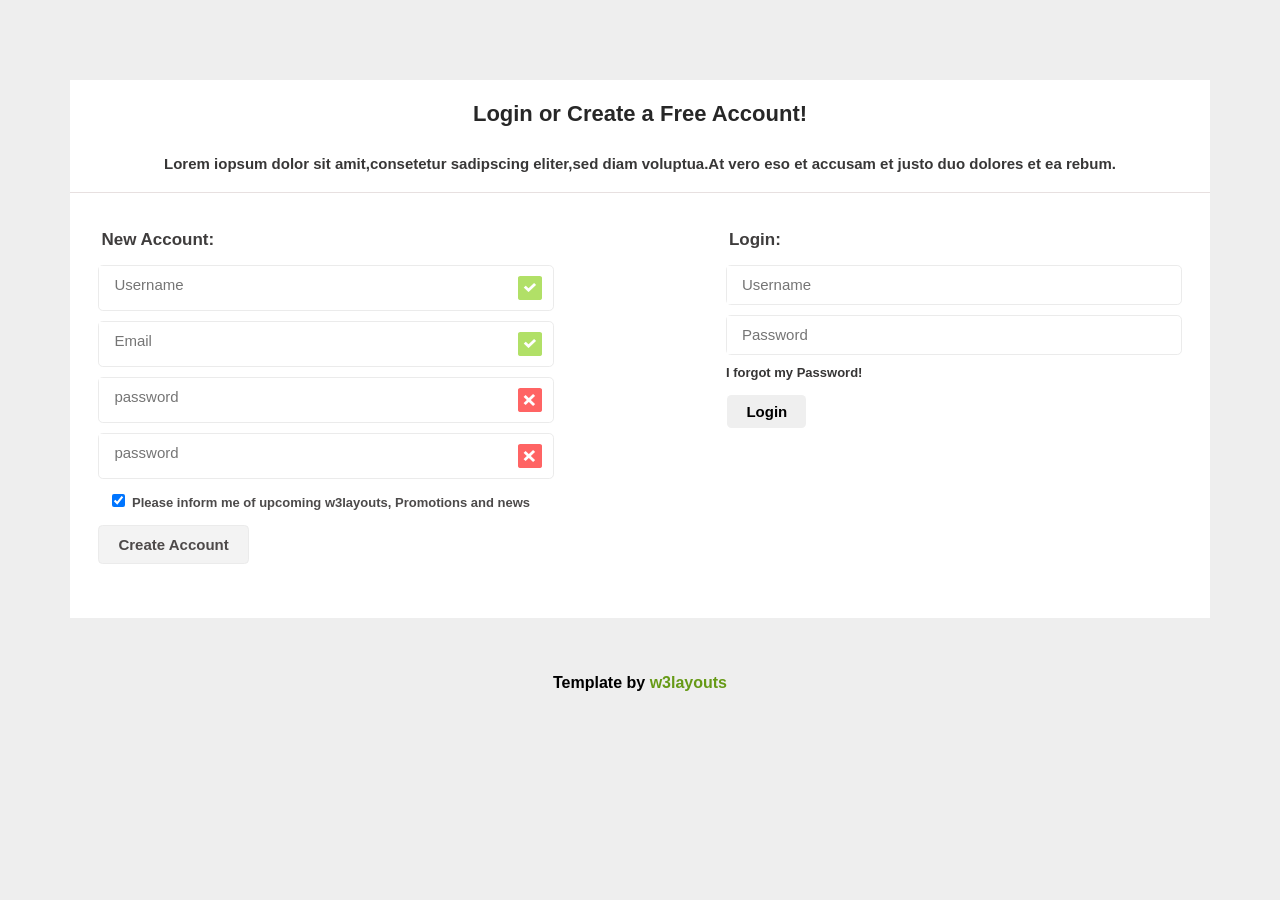
<file: Implementation/Template/login_registration/index.html>
<!--
Author: W3layouts
Author URL: http://w3layouts.com
License: Creative Commons Attribution 3.0 Unported
License URL: http://creativecommons.org/licenses/by/3.0/
-->
<!DOCTYPE html>
<html>
<head>
		<meta charset="utf-8">
		<link href="css/style.css" rel='stylesheet' type='text/css' />
		<meta name="viewport" content="width=device-width, initial-scale=1">
		<script type="application/x-javascript"> addEventListener("load", function() { setTimeout(hideURLbar, 0); }, false); function hideURLbar(){ window.scrollTo(0,1); } </script>
		<!--webfonts-->
		<link href='http://fonts.googleapis.com/css?family=Open+Sans:400,300,600,700,800' rel='stylesheet' type='text.css'/>
		<!--//webfonts-->
</head>
<body>
	<div class="main">
		<div class="header" >
			<h1>Login or Create a Free Account!</h1>
		</div>
		<p>Lorem iopsum dolor sit amit,consetetur sadipscing eliter,sed diam voluptua.At vero  eso et accusam et justo duo dolores et ea rebum. </p>
			<form>
				<ul class="left-form">
					<h2>New Account:</h2>
					<li>
						<input type="text"   placeholder="Username" required/>
						<a href="#" class="icon ticker"> </a>
						<div class="clear"> </div>
					</li> 
					<li>
						<input type="text"   placeholder="Email" required/>
						<a href="#" class="icon ticker"> </a>
						<div class="clear"> </div>
					</li> 
					<li>
						<input type="password"   placeholder="password" required/>
						<a href="#" class="icon into"> </a>
						<div class="clear"> </div>
					</li> 
					<li>
						<input type="password"   placeholder="password" required/>
						<a href="#" class="icon into"> </a>
						<div class="clear"> </div>
					</li> 
					<label class="checkbox"><input type="checkbox" name="checkbox" checked=""><i> </i>Please inform me of upcoming  w3layouts, Promotions and news</label>
					<input type="submit" onclick="myFunction()" value="Create Account">
						<div class="clear"> </div>
				</ul>
				<ul class="right-form">
					<h3>Login:</h3>
					<div>
						<li><input type="text"  placeholder="Username" required/></li>
						<li> <input type="password"  placeholder="Password" required/></li>
						<h4>I forgot my Password!</h4>
							<input type="submit" onclick="myFunction()" value="Login" >
					</div>
					<div class="clear"> </div>
				</ul>
				<div class="clear"> </div>
					
			</form>
			
		</div>
			<!-----start-copyright---->
   					<div class="copy-right">
						<p>Template by <a href="http://w3layouts.com">w3layouts</a></p> 
					</div>
				<!-----//end-copyright---->

	
</body>
</html>
</file>
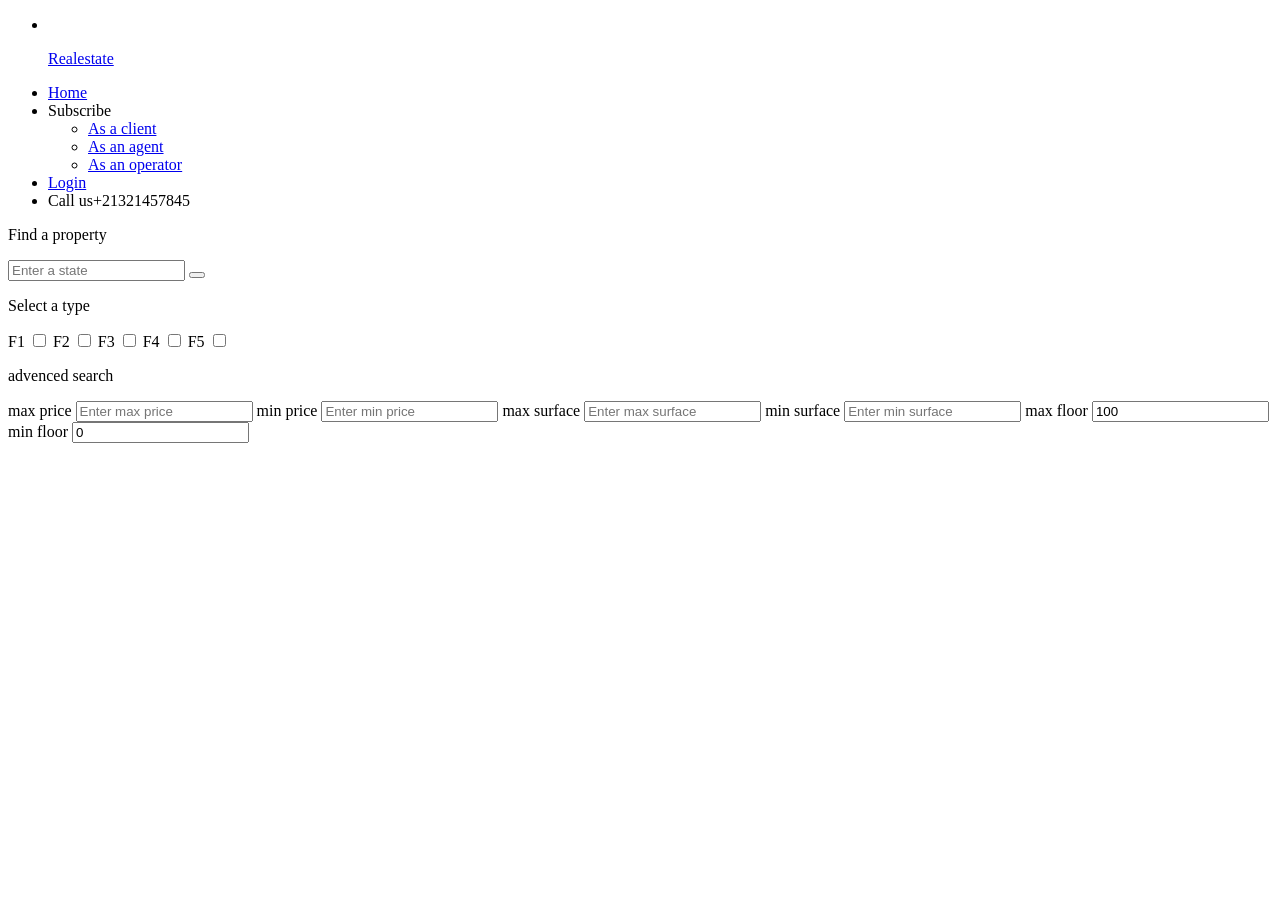
<file: Implementation/realestate/src/main/resources/templates/index.html>
<!DOCTYPE html>
<html xmlns="http://www.w3.org/1999/xhtml" xmlns:th="http://www.thymeleaf.org">
	<head>
		<title>Realestate</title>
		<link rel="stylesheet" th:href="@{ /css/nav_bar.css }">
		<link rel="stylesheet" th:href="@{ /css/search_form.css }">
		<link rel="stylesheet" th:href="@{ /css/index.css }">
	</head>
	<body>
		<div class="wrapper">
			<header>
				<nav>
					<ul>
						<li>
							<a href="/">
								<div class="logo">
									<img th:src="@{ /images/logo.svg }"/>
									<p>Realestate</p>
								</div>
							</a>
						</li>
						
						<div class="links">
							<li><a class="current" href="/">Home</a></li>
							<li>
								<a class="subscribe">
									Subscribe
									<ul class="sub_menu">
										<li><a href="/subscribe_as_client">As a client</a></li>
										<li><a href="/subscribe_as_agent">As an agent</a></li>
										<li><a href="/subscribe_as_operator">As an operator</a></li>
									</ul>
								</a>
							</li>
							<li><a href="/login">Login</a></li>
							<li><a class="call_us"><span class="fa fa-phone"></span>Call us<span class="phone_nbr">+21321457845</span></a></li>
							
						</div>
						
					</ul>				
				</nav>
			</header>
			<section class="section_search">
				<div class="search_section"></div>
				<form class="seach-form">
					
					<p class="title">Find a property</p>
					
					
					<div class="search_field">
						<input id="address" class="address search_bar" type="text" name="address" placeholder="Enter a state">
						<span class="fa fa-map-marker marker"></span>
						<button class="search-btn" type="button"><span class="fa fa-search"></span></button>
					</div>

					<div class="types">
						<p class="type_title" >Select a type</p>
						
						<label for="F1">F1</label>
						<input id="F1" class="type_btn type_f1" type="checkbox" name="type_f1" value="F1">
						<span class="checkbox"></span>
						
						<label for="F2">F2</label>
						<input id="F2" class="type_btn type_f2" type="checkbox" name="type_f2" value="F2">
						<span class="checkbox"></span>
						
						<label for="F3">F3</label>
						<input id="F3" class="type_btn type_f3" type="checkbox" name="type_f3" value="F3">
						<span class="checkbox"></span>
						
						<label for="F4">F4</label>
						<input id="F4" class="type_btn type_f4" type="checkbox" name="type_f4" value="F4">
						<span class="checkbox"></span>
						
						<label for="F5">F5</label>
						<input id="F5" class="type_btn type_f5" type="checkbox" name="type_f5" value="F5">
						<span class="checkbox"></span>
						
					</div>
					
					<p class="advenced_search_btn">advenced search</p>
					
					<div class="advenced">
						
						<label class="max" for="max_price">max price</label>
						<input id="max_price" class="max-price" type="number" min="0" name="max_price" placeholder="Enter max price">
						
						<label for="min_price">min price</label>
						<input id="min_price" class="min-price" type="number" min="0" name="min_price" placeholder="Enter min price">
						
						<label class="max" for="max_surface">max surface</label>
						<input id="max_surface" class="max-surface" type="number" min="0" name="max_surface" placeholder="Enter max surface">
						
						<label for="min_surface">min surface</label>
						<input id="min_surface" class="min-surface" type="number" min="0" name="min_surface" placeholder="Enter min surface">
						
						<label class="max" for="max_floor">max floor</label>
						<input id="max_floor" class="max-floor" type="number" min="0" name="max_floor" value="100" placeholder="Enter max floor">
						
						<label for="min_floor">min floor</label>
						<input id="min_floor" class="min-floor" type="number" min="0" name="min_floor" value="0" placeholder="Enter min floor">
						
					</div>
					
				</form>
				
			</section>
			
			<section class="result">
				<div class="search-result">
				</div>
			</section>
			
			<footer></footer>
		</div>
	
		<script type="text/javascript" th:src="@{ /js/nav_bar.js }"></script>
		<script type="text/javascript" th:src="@{ /js/search.js }"></script>
	</body>
</html>
</file>
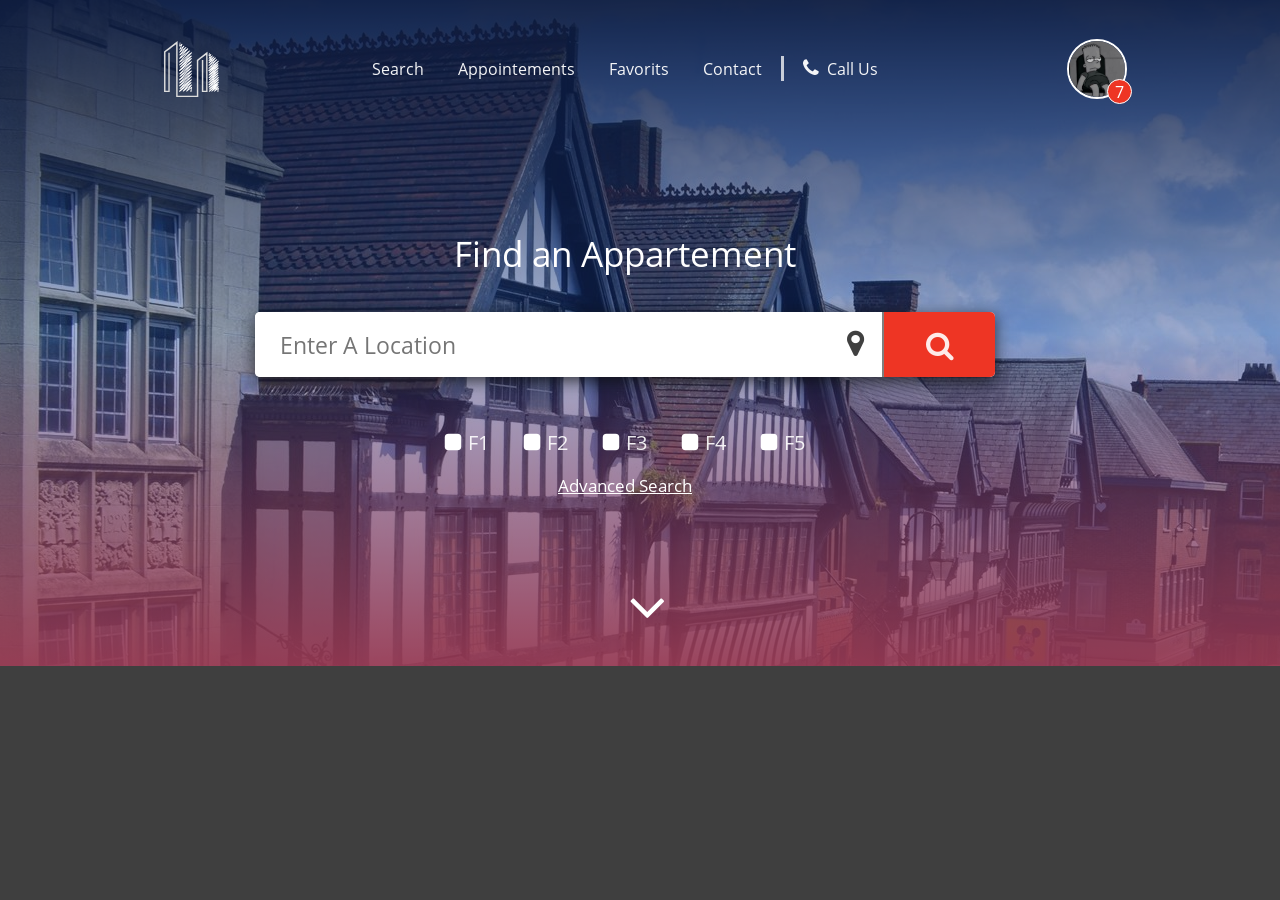
<file: Implementation/Template/The_WebApp/agent.html>
<!DOCTYPE html>
<html>
    <head>
        <meta charset="utf-8">
        <title></title>
        <link rel="stylesheet" href="assets/css/bootstrap-grid.css">
        <link rel="stylesheet" href="assets/css/style.css">
    </head>
    <body>
       
        <div class="wrapper container-fluid">
            
            <header class="row" style=" background-image: url('./assets/images/bg0.jpg')">
                <div class="bg col-12"></div>
                <div class="overlay col-12"></div>
                <div class="nav col-12 row">
                    <div class="logo col-2">
                        <img class="logo_img" src="assets/images/logo.svg" alt="logo">
                    </div>
                    <nav class="navbar col-8">
                        <ul>
                            <li><a href="#">Search</a><span class="underline"></span></li>
                            <li><a href="#">Appointements</a><span class="underline"></span></li>
                            <li><a href="#">Favorits</a><span class="underline"></span></li>
                            <li><a href="#">Contact</a><span class="underline"></span></li>
                            <span class="pipe"></span>
                            <li><a href="#"> <span class="fa fa-phone"></span>Call Us</a><span class="underline"></span></li>
                        </ul>
                    </nav>
                    <div class="user col-2">
                        <div class="p_pic">
                            <img src="assets/images/p_pic.jpeg" alt="profile picture">
                            <span class="notif">7</span>
                            <span class="notif-title"><span class="arrow"></span><span class="title">Notifications</span></span>
                        </div>
                    </div>
                </div>

                <div class="col-12 row">
                    <div class="search col-8">
                        <p class="title">Find an Appartement</p>
                        <div class="search-bar-wrapper col-12">
                            <input type="text" class="search-bar" placeholder="Enter a location" >
                            <span class="fa fa-map-marker"></span>
                            <button class="search-btn"><span class="fa fa-search"></span></button>
                        </div>
                    </div>

                    <div class="type row col-8">
                        <ul>
                            <li>
                                <input id="f1" type="checkbox" > 
                                <span></span>
                                <label for="f1">F1</label></li>
                            <li>
                                <input id="f2" type="checkbox" > 
                                <span></span>  
                                <label for="f2">F2</label></li>
                            <li>
                                <input id="f3" type="checkbox" > 
                                <span></span>
                                <label for="f3">F3</label></li>
                            <li>
                                <input id="f4" type="checkbox" > 
                                <span></span>
                                <label for="f4">F4</label></li>
                            <li>
                                <input id="f5" type="checkbox" > 
                                <span></span>
                                <label for="f5">F5</label></li>
                        </ul>
                        <a href="#">Advanced Search</a>
                    </div>

                </div>
                
                <div class="row col-12 arrow-div">
                    <div class="fa fa-angle-down"></div>
                </div>
            </header>

        </div>      

        <script src="assets/js/script.js"></script>
    </body>
</html>
</file>
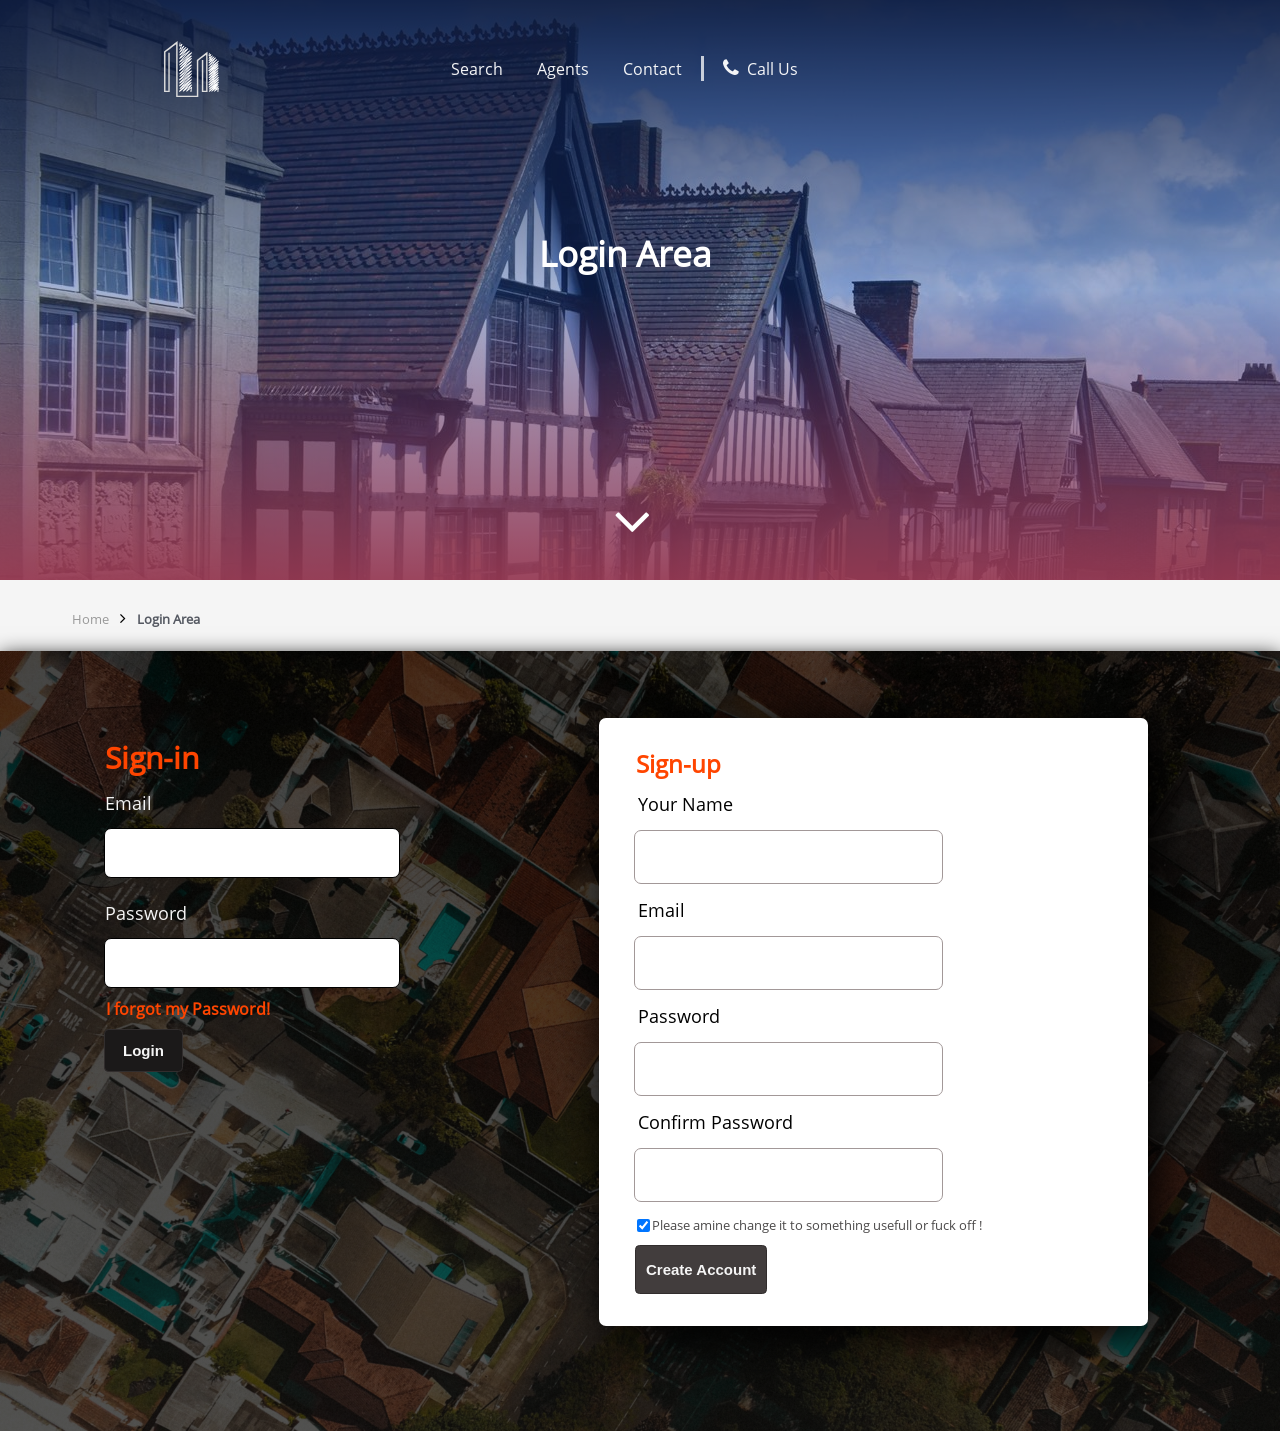
<file: Implementation/Template/The_WebApp/login.html>
<!DOCTYPE html>
<html>
    <head>
        <meta charset="utf-8">
        <title></title>
        <link rel="stylesheet" href="assets/css/bootstrap-grid.css">
        <link rel="stylesheet" href="assets/css/style.css">
    </head>
    <body>
       
        <div class="wrapper container-fluid">
            
            <header class="row" style=" background-image: url('./assets/images/bg0.jpg')">
                <div class="bg col-12"></div>
                <div class="overlay col-12"></div>
                <div class="nav col-12 row">
                    <div class="logo col-2">
                        <img class="logo_img" src="assets/images/logo.svg" alt="logo">
                    </div>
                    <nav class="navbar col-8">
                        <ul>
                            <li><a href="#">Search</a><span class="underline"></span></li>
                            <li><a href="#">Agents</a><span class="underline"></span></li>
                            <li><a href="#">Contact</a><span class="underline"></span></li>
                            <span class="pipe"></span>
                            <li><a href="#"> <span class="fa fa-phone"></span>Call Us</a><span class="underline"></span></li>
                        </ul>
                    </nav>
                </div>

                <div class="col-12 row">
                    <div class="search col-8">
                        <p class="title"> <strong>Login Area</strong>  </p>
                    </div>

                <div class="row col-12 pagecontent">
                    <div class="title"><br><br></div>
                </div> 

                <div class="row col-12 arrow-div">
                        <a href="#login"><div class="fa fa-angle-down"></div></a>
                </div>
            </header>
        </div> 
        <div style="background: #f5f5f5; ">
                <div class="container">
                        <div class="row col-12 cont" >
                                <div class="context" >
                                        <ul>
                                            <li><a class="menu-1" href="#">Home</a><span class="fade"></span></li>
                                            <span class="fa fa-angle-right"></span>
                                            <li><a class="menu-2" href="#">Login Area</a><span class="fade"></span></li>
                                        </ul>
                                </div>
                        </div> 
                </div>
        </div>

        <div class="home-background" id="login">
                <div class="home-layout">
                <div class="container home-container" >
                
                        <div class="row col-12 page" >
                                <ul class="left-form col-6">
                                        <div class="form-text">
                                            <h2 style="margin-left:11px" >Sign-up</h2>  
                                        </div>
                                        <li>
                                            <label for="username">Your Name</label>
                                            <input type="text"   name="username" required/>
                                            <div class="clear"> </div>
                                        </li>  
                                        <li>
                                            <label for="email">Email</label>
                                            <input type="text"   name="email"  required/>
                                            <div class="clear"> </div>
                                        </li> 
                                        <li>
                                            <label for="password">Password</label>
                                            <input type="password"   name="password" required/>
                                            <div class="clear"> </div>
                                        </li> 
                                        <li>
                                            <label for="confirmpass">Confirm Password</label>
                                            <input type="password"   name="confirmpass" required/>
                                            <div class="clear"> </div>
                                        </li> 
                                        <label class="checkbox"><span class="agre-check"><input type="checkbox" name="checkbox" checked=""></span><span class="agre-box">Please amine change it to something usefull or fuck off !</span></label>
                                        <input type="submit" class="button" onclick="myFunction()" value="Create Account">
                                            <div class="clear"> </div>
                                    </ul>
                                    <ul class="right-form col-6">
                                        <div class="form-text sign-in">
                                            <h2 style="margin-left:11px" >Sign-in</h2>  
                                        </div>
                                        <div>
                                            <li>
                                                <label for="username">Email</label>
                                                <input type="email" name="email" required/>
                                            </li>
                                            <li> 
                                                <label for="password">Password</label>
                                                <input type="password"  name="Password" required/>
                                            </li>
                                            <h4><a href="" class ="forget-link">I forgot my Password!</a></h4>
                                                <input type="submit" class="button" onclick="myFunction()" value="Login" >
                                        </div>
                                    </ul>
                        </div>
                    </div>
                </div> 
                </div>

                    </div> 
                </div>
        </div>
        <script src="assets/js/script.js"></script>
    </body>
</html>
</file>
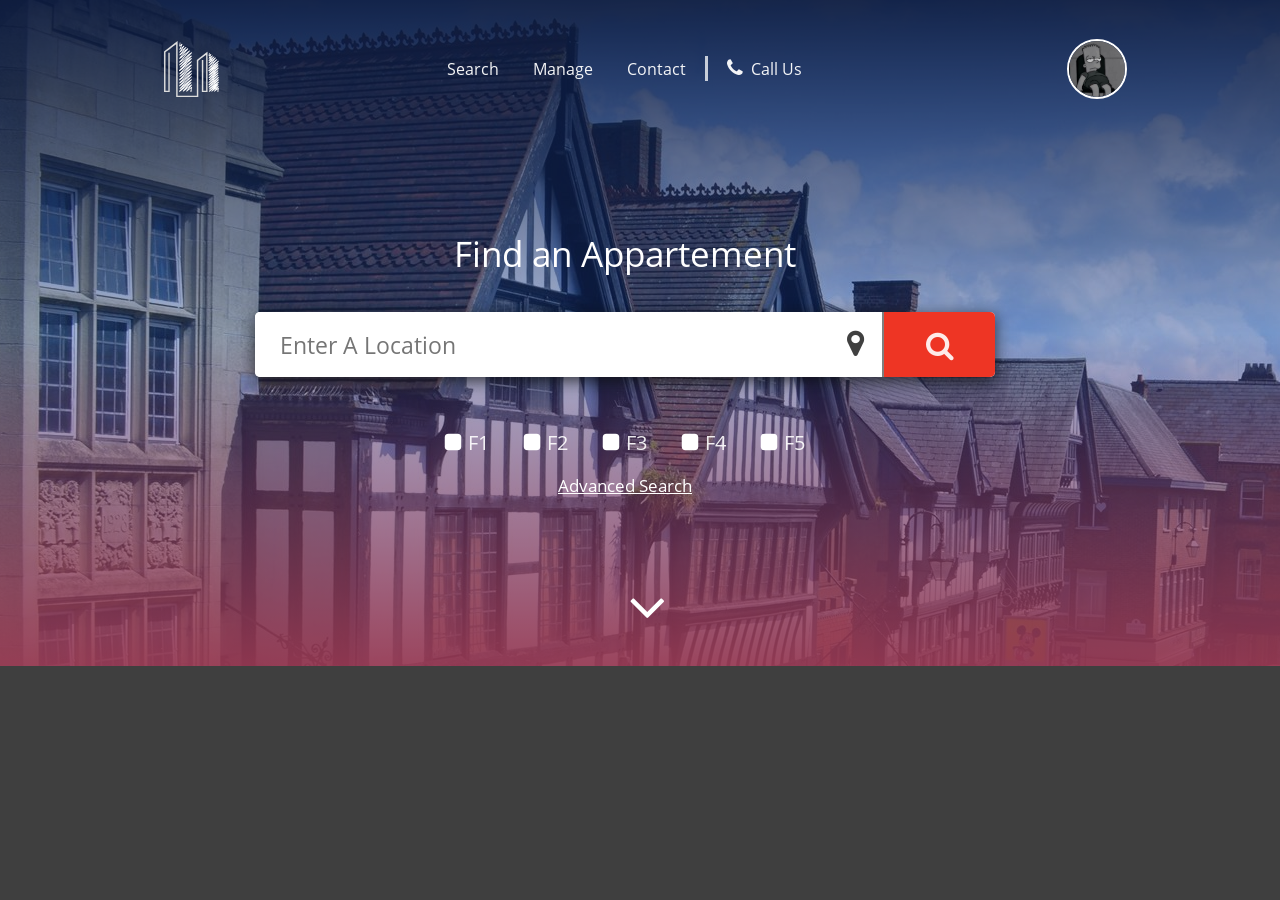
<file: Implementation/Template/The_WebApp/operator.html>
<!DOCTYPE html>
<html>
    <head>
        <meta charset="utf-8">
        <title></title>
        <link rel="stylesheet" href="assets/css/bootstrap-grid.css">
        <link rel="stylesheet" href="assets/css/style.css">
    </head>
    <body>
       
        <div class="wrapper container-fluid">
            
            <header class="row" style=" background-image: url('./assets/images/bg0.jpg')">
                <div class="bg col-12"></div>
                <div class="overlay col-12"></div>
                <div class="nav col-12 row">
                    <div class="logo col-2">
                        <img class="logo_img" src="assets/images/logo.svg" alt="logo">
                    </div>
                    <nav class="navbar col-8">
                        <ul>
                            <li><a href="#">Search</a><span class="underline"></span></li>
                            <li><a href="#">Manage</a><span class="underline"></span></li>
                            <li><a href="#">Contact</a><span class="underline"></span></li>
                            <span class="pipe"></span>
                            <li><a href="#"> <span class="fa fa-phone"></span>Call Us</a><span class="underline"></span></li>
                        </ul>
                    </nav>
                    <div class="user col-2">
                        <div class="p_pic">
                            <img src="assets/images/p_pic.jpeg" alt="profile picture">
                        </div>
                    </div>
                </div>

                <div class="col-12 row">
                    <div class="search col-8">
                        <p class="title">Find an Appartement</p>
                        <div class="search-bar-wrapper col-12">
                            <input type="text" class="search-bar" placeholder="Enter a location" >
                            <span class="fa fa-map-marker"></span>
                            <button class="search-btn"><span class="fa fa-search"></span></button>
                        </div>
                    </div>

                    <div class="type row col-8">
                        <ul>
                            <li>
                                <input id="f1" type="checkbox" > 
                                <span></span>
                                <label for="f1">F1</label></li>
                            <li>
                                <input id="f2" type="checkbox" > 
                                <span></span>  
                                <label for="f2">F2</label></li>
                            <li>
                                <input id="f3" type="checkbox" > 
                                <span></span>
                                <label for="f3">F3</label></li>
                            <li>
                                <input id="f4" type="checkbox" > 
                                <span></span>
                                <label for="f4">F4</label></li>
                            <li>
                                <input id="f5" type="checkbox" > 
                                <span></span>
                                <label for="f5">F5</label></li>
                        </ul>
                        <a href="#">Advanced Search</a>
                    </div>

                </div>
                
                <div class="row col-12 arrow-div">
                    <div class="fa fa-angle-down"></div>
                </div>
            </header>

        </div>      

        <script src="assets/js/script.js"></script>
    </body>
</html>
</file>
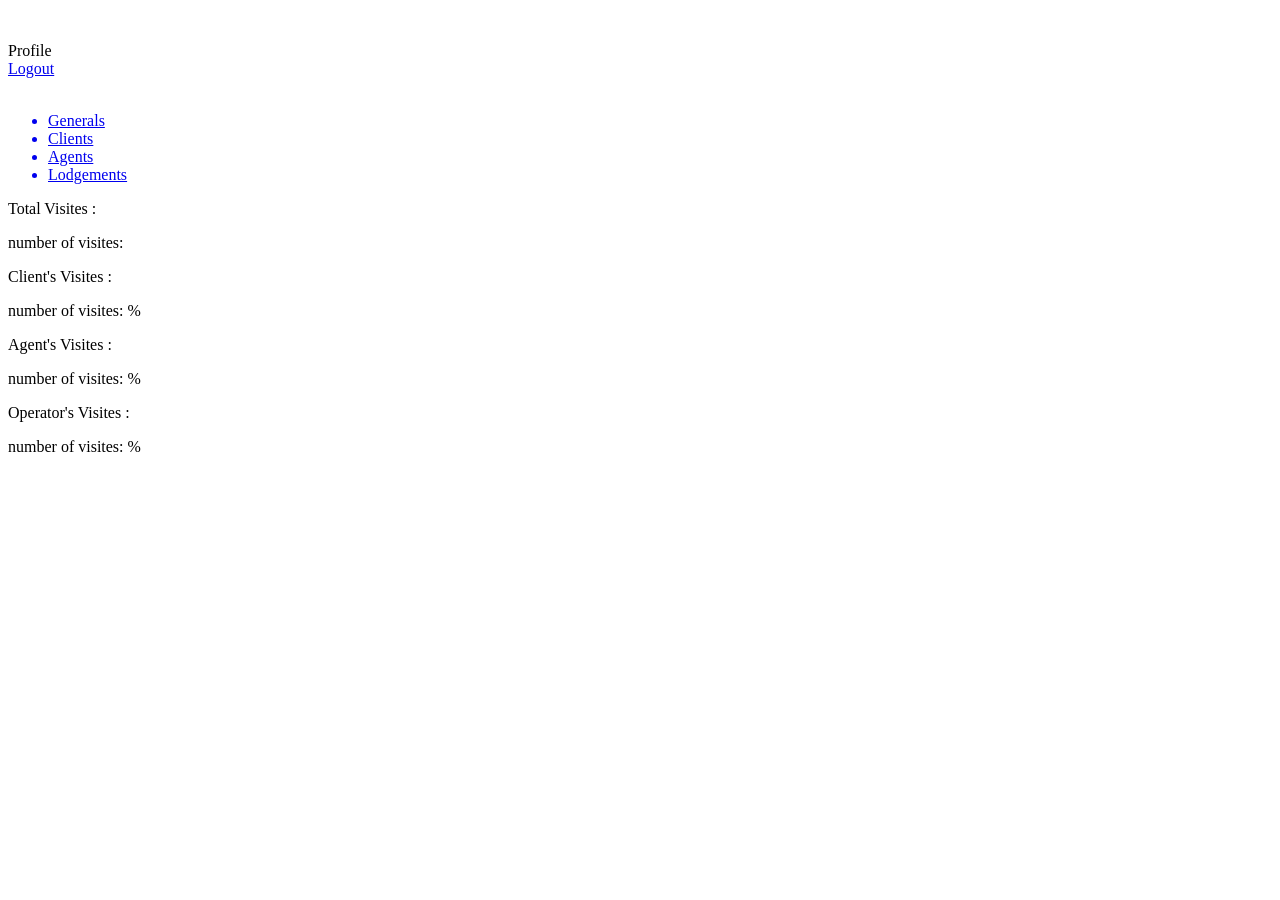
<file: Implementation/realestate/src/main/resources/templates/admin/general.html>
<!DOCTYPE html>
<html xmlns="http://www.w3.org/1999/xhtml" xmlns:th="http://www.thymeleaf.org">
	<head>
		<title>Realestate | Admin</title>
		
		<link rel="stylesheet" th:href="@{ /css/dashboard.css }">
		<link rel="shortcut icon" th:href="@{ /images/logo.svg }">
	</head>
	<body>
		<div class="wrapper">
		<header>
			<nav class="horizontal_nav">
				<div class="toggle_menu">
					<span class="fa fa-reorder"></span>
				</div>
				
				<div class="profile_infos">
					
					<img class="profile_picture" th:src="@{ '/images/admin/' + ${admin.profile_pic} }" />
					
					<p class="profile_name">
						<span th:text="${ admin.name } +' '+ ${ admin.last_name }"></span>
						<span class="gear fa fa-gear"></span>
					</p>
					
					<div class="profile_dropdown_menu">
						<div class="item">
							<a th:href="'/admin_profile/'+${ admin.id }">
								<span class="fa fa-user"></span>Profile
							</a>
						</div>
						<div class="item">
							<a href="/logout">
								<span class="fa fa-sign-out"></span>Logout
							</a>
						</div>							
					</div>
				</div>

			</nav>
			
			<nav class="vertical_nav">
				<div class="nav">
					<div class="logo">
						<img th:src="@{ /images/logo.svg }"/>
					</div>
					
					<div class="menu">
						<ul>
							<a href="/" class="" >
								<li>
									<span class="fa fa-pie-chart" title="Generals"></span>
									<span class="name">Generals</span>
								</li>
							</a>
							
							<a href="/" class="" >
								<li>
									<span class="fa fa-users" title="Clients"></span>
									<span class="name">Clients</span>
								</li>
							</a>
							
							<a href="/" class="" >
								<li>
									<span class="fa fa-user-secret" title="Agents"></span>
									<span class="name">Agents</span>
								</li>
							</a>
							
							<a href="/" class="" >
								<li>
									<span class="fa fa-building" title="Lodgements"></span>
									<span class="name">Lodgements</span>
								</li>
							</a>
						</ul>
					</div>
				</div>	
		</header>
		<section>
		
			<div class="main_section">
				<div class="visites_section">
					<div class="all">
						<p class="title">Total Visites :</p>
						<p class="statistic">number of visites: 
						<span class="number nbr_all_visites "></span></p>
					</div>
					
					<div class="client">
						<p class="title">Client's Visites :</p>
						<p class="statistic">number of visites: 
							<span class="number nbr_client_visites "></span> 
							<span class="percent">
								<span class=" percent_client_visites "></span> %
							</span>
						</p>
					</div>
					
					<div class="agent">
						<p class="title">Agent's Visites :</p>
						<p class="statistic">number of visites: 
							<span class="number nbr_agent_visites "></span> 
							<span class="percent" >
								<span class="percent_agent_visites"></span> %
							</span>
						</p>
					</div>
					
					<div class="client">
						<p class="title">Operator's Visites :</p>
						<p class="statistic">number of visites: 
							<span class="number nbr_operator_visites "></span> 
							
							<span class="percent" >
								<span class=" percent_operator_visites "></span> %
							</span>
						</p>
					</div>
				</div>
			</div>
			
			<div class="visitors_nbr_chart">
				<div id="visitors_nbr" class="visitors_nbr" style="height: 350px; "></div>
			</div>
					
		</section>

		</div>
		<script type="text/javascript" th:src="@{ /js/dashboard.js }"></script>
		<script type="text/javascript" th:src="@{ /js/canvasjs.js }"></script>
		<script type="text/javascript" th:src="@{ /js/statistic.js }"></script>
	</body>
</html>
</file>
<file: Implementation/Template/login_registration/css/style.css>
/*--
Author: W3layouts
Author URL: http://w3layouts.com
License: Creative Commons Attribution 3.0 Unported
License URL: http://creativecommons.org/licenses/by/3.0/
--*/
/* reset */
html,body,div,span,applet,object,iframe,h1,h2,h3,h4,h5,h6,p,blockquote,pre,a,abbr,acronym,address,big,cite,code,del,dfn,em,img,ins,kbd,q,s,samp,small,strike,strong,sub,sup,tt,var,b,u,i,dl,dt,dd,ol,nav ul,nav li,fieldset,form,label,legend,table,caption,tbody,tfoot,thead,tr,th,td,article,aside,canvas,details,embed,figure,figcaption,footer,header,hgroup,menu,nav,output,ruby,section,summary,time,mark,audio,video{margin:0;padding:0;border:0;font-size:100%;font:inherit;vertical-align:baseline;}
article, aside, details, figcaption, figure,footer, header, hgroup, menu, nav, section {display: block;}
ol,ul{list-style:none;margin:0px;padding:0px;}
blockquote,q{quotes:none;}
blockquote:before,blockquote:after,q:before,q:after{content:'';content:none;}
table{border-collapse:collapse;border-spacing:0;}
/* start editing from here */
a{text-decoration:none;}
.txt-rt{text-align:right;}/* text align right */
.txt-lt{text-align:left;}/* text align left */
.txt-center{text-align:center;}/* text align center */
.float-rt{float:right;}/* float right */
.float-lt{float:left;}/* float left */
.clear{clear:both;}/* clear float */
.pos-relative{position:relative;}/* Position Relative */
.pos-absolute{position:absolute;}/* Position Absolute */
.vertical-base{	vertical-align:baseline;}/* vertical align baseline */
.vertical-top{	vertical-align:top;}/* vertical align top */
nav.vertical ul li{	display:block;}/* vertical menu */
nav.horizontal ul li{	display: inline-block;}/* horizontal menu */
img{max-width:100%;}
/*end reset*/
/****-----start-body----****/
body{
	background:#eee;
	font-family: 'Open Sans', sans-serif;
}
.main{
	margin:7em auto 0;
	width:80%;
	background: #fff;
}
.header {
	text-align:center;
	padding:1.3em;
}
.header h1 {
	color:#272727;
	font-weight:700;
	font-size:22px;
}
.main p{
	text-align: center;
	font-size:15px;
	font-weight:600;
	color:#383737;
	padding: 20px 30px;
	border-bottom: 1px solid #E7E0E0;
	margin-top: -13px;
}
.main h2,.main h3{
	text-align:left;
	font-size:17px;
	font-weight:600;
	margin:15px 3px;
	color:#3F3D3D;
}

.left-form,.right-form{
	float:left;
	margin:22px 28px;
	width:40%;
}
.left-form input[type=text],.left-form input[type=email],.left-form input[type=password] {
	float:left;
	font-family: 'Open Sans', sans-serif;
	width:80%;
	padding: 0.7em 2em 0.7em 1em;
	border:none;
	color: #000;
	font-size:15px;
	float: left;
	outline: none;
}
.right-form{
	float:right;
}
form{
	padding-bottom: 2em;
}
.right-form li{
	display:block;
	color:#4D4949;
	border:1px solid #EBEBEB;
	border-radius: 0.3em;
	-webkit-border-radius:0.3em;
  	-moz-border-radius:0.3em;
 	 -o-border-radius:0.3em;
 	 margin-bottom: 10px;
}
.right-form input[type=text], input[type=password] {
	font-family: 'Open Sans', sans-serif;
	width:90%;
	padding: 0.7em 1em 0.7em 1em;
	color:#000;
	font-size: 15px;
	border:none;
  	outline:none;

}
.left-form li{
	display:block;
	color:#4D4949;
	border:1px solid #EBEBEB;
	border-radius: 0.3em;
	-webkit-border-radius:0.3em;
  	-moz-border-radius:0.3em;
 	 -o-border-radius:0.3em;
 	 margin-bottom: 10px;
}
.icon
{
	height:28px;
	width:28px;
	background:url(../images/spirit.png)  no-repeat;
	display: block;
	float: right;
	margin: 7px 9px 9px 0px;
}
.ticker{
	background:url(../images/spirit.png)  no-repeat 0px 0px;
}
.into{
	background:url(../images/spirit.png)  no-repeat -31px 0px;
}

.left-form submit{
	float:left;
}
.right-form submit{
	float:right;
}
.main h4{
	float: left;
	font-size:13px;
	font-weight: 600;
	color:#363535;
}
.left-form input[type=submit]{
  padding:10px 19px;
  border-radius:0.3em;
 -webkit-border-radius:0.3em;
  -moz-border-radius:0.3em;
  -o-border-radius:0.3em;
   color:#4D4949;
  background:#F3F3F3;
  border:1px solid #EBEBEB;
  font-weight:bold;
  font-size:15px;
  outline:none;
  transition: all 0.5s ease-out;
  -webkit-transition: all 0.5s ease-out;
  -moz-transition: all 0.5s ease-out;
  -ms-transition: all 0.5s ease-out;
  -o-transition: all 0.5s ease-out;
  margin-top:15px;
  cursor: pointer;
}
.right-form input[type=submit]{
  float:left;
  padding:8px 19px;
  border-radius:0.3em;
  border:none;
  outline:none;
  -webkit-border-radius:0.3em;
  -moz-border-radius:0.3em;
  -o-border-radius:0.3em;
  font-weight:bold;
  font-size:15px;
  transition: all 0.5s ease-out;
  -webkit-transition: all 0.5s ease-out;
  -moz-transition: all 0.5s ease-out;
  -ms-transition: all 0.5s ease-out;
  -o-transition: all 0.5s ease-out;
  margin: 2em -9em;
  cursor: pointer;
}
 input[type=submit]:hover {
 background:#2E2D2D;
 color:#fff;

}
/*---start-check-box----*/
.uncheked{
	height:40px;
	width:28px;
	display:block;
	background:url(../images/check-icon.png) no-repeat;
}
.cheked{
	height:40px;
	width:28px;
	display:block;
	background:url(../images/check-icon.png) no-repeat 50% 50%;
}
.disabled{
	height:40px;
	width:28px;
	display:block;
	background:url(../images/check-icon.png) no-repeat 0% 100%;
}
.price-selection-tree input[type="checkbox"]{
	display:none;
}
.price-selection-tree input[type="checkbox"]+label{
	float:left;
	display: block;
	vertical-align:top;
	font-size:13px;
	font-weight:600;
	margin-top:-0.3em;
	height: 76px;
	cursor:pointer;
}
.checkbox-grid-left p{
	display:block;
}
.left-form > label {
	font-size:13px;
	float:left;
	vertical-align: super;
	margin-left:10px;
	color:#4C4A4A;
	margin-top:2px;
	font-weight: 600;
}
input[type=checkbox].css-checkbox10 + label i.css-label10 {
	float:left;
	height:40px;
	width:28px;
	display: inline-block;
	line-height:18px;
	background-repeat: no-repeat;
	background-position: 0 0px;
	cursor: pointer;
	background: url(../images/check-icon.png) no-repeat -0px -82px;
}
input[type=checkbox].css-checkbox10:checked + label i.css-label10 {
	background: url(../images/check-icon.png) no-repeat -0px -82px;
	height: 20px;
}
/*----*/
/**start-copy-right**/
.copy-right {
	text-align: center;
}
.copy-right p {
	color:#000;
	font-size:1em;
	margin-top:5em;
	font-weight:600;
}
.copy-right p a {
	font-size:1em;
	font-weight:600;
	color:#669A16;
	-webkit-transition: all 0.3s ease-out;
	-moz-transition: all 0.3s ease-out;
	-ms-transition: all 0.3s ease-out;
	-o-transition: all 0.3s ease-out;
	transition: all 0.3s ease-out;
}
.copy-right a:hover{
	color:#000;
}
/**//end-copy-right**/
/*----start-responsive design-----*/
@media only screen and (max-width:1680px) and (min-width:1440px) {
	.main{
	width:70%;
	margin:6em auto 0;
	}
	.copy-right p {
		margin: 3.5em 0em;
	}
}
@media only screen and (max-width:1440px) and (min-width:1366px) {
	.main{
	width:80%;
	margin:6em auto 0;
	}
	.copy-right p {
	margin: 3.8em 0em;
	}
}
@media only screen and (max-width:1366px) and (min-width:1280px) {
	.main{
	width:82%;
	margin:6em auto 0;
	}
	.copy-right p {
	margin: 4em 0em;
	}
}
@media only screen and (max-width:1280px) and (min-width:1024px) {
	.main{
	width:89%;
	margin:5em auto 0;
	}
	.copy-right p {
	margin: 3.5em 0em;
	}
}
@media only screen and (max-width:1024px) and (min-width:768px) {
	.main{
	width:97%;
	margin:5em auto 0;
	}
	.left-form input[type=text], .left-form input[type=email], .left-form input[type=password] {
	font-family: 'Open Sans', sans-serif;
	width: 78%;
	}
	.right-form input[type=text], input[type=password] {
	font-family: 'Open Sans', sans-serif;
	width: 86%;
	}
	.copy-right p {
	margin: 3.5em 0em;
	}
}
@media only screen and (max-width:768px) and (min-width:640px) {
	.main{
	width:95%;
	margin:5em auto 0;
	}
	.left-form input[type=text], .left-form input[type=email], .left-form input[type=password] {
	font-family: 'Open Sans', sans-serif;
	padding: 0.7em 1em 0.7em 1em;
	width: 70%;
	}
	.right-form input[type=text], input[type=password] {
	font-family: 'Open Sans', sans-serif;
	padding: 0.7em 1em 0.7em 0em;
	width:89%;
	}
	.left-form{
	width:88%;
	text-align: center;
	}
	 .right-form {
	 	float:none;
	width:88%;
	text-align: center;
	}
	.left-form > label {
	margin-left:42px;
	margin-top: 13px;
	}
	.main h2,.main h3{
	text-align:center;
	}
	.left-form li{
	margin-left:32px;
	}
	.right-form li{
	margin-left:40px;
	}
	.left-form input[type=submit] {
	padding: 12px 12px;
	float: right;
	margin: 2px 0px;
	}
	.main h4 {
	float:left;
	margin: 7px 36px;
	}
	.main h3{
	margin-top:-2em;
	}
	.right-form input[type=submit] {
	float: right;
	padding: 8px 19px;
	margin:2px 3px;
	}
	.copy-right p {
	margin: 3.5em 0em;
	}
}	
@media only screen and (max-width:640px) and (min-width:480px) {
	.main{
	width:95%;
	margin:5em auto 0;
	}
	.left-form input[type=text], .left-form input[type=email], .left-form input[type=password] {
	font-family: 'Open Sans', sans-serif;
	padding: 0.7em 1em 0.7em 1em;
	width: 70%;
	}
	.right-form input[type=text], input[type=password] {
	font-family: 'Open Sans', sans-serif;
	padding: 0.7em 1em 0.7em 0em;
	width:89%;
	}
	.left-form{
	width:88%;
	text-align: center;
	}
	 .right-form {
	 	float:none;
	width:88%;
	text-align: center;
	}
	.left-form > label {
	margin-left:42px;
	margin-top: 13px;
	}
	.main h2,.main h3{
	text-align:center;
	}
	.left-form li{
	margin-left:13px;
	}
	.right-form li{
	margin-left:16px;
	}
	.left-form input[type=submit] {
	padding: 12px 12px;
	text-align:center;
	float: none;
	}
	.main h4 {
	float:left;
	margin: 7px 17px;
	}
	.right-form input[type=submit] {
	float: right;
	padding: 8px 19px;
	margin:2px 3px;
	}
	.copy-right p {
		margin: 3.5em 0em;
	}
}
@media only screen and (max-width:480px) and (min-width:320px) {
	.main{
	width:95%;
	margin:2em auto 0;
	}
	.main p{
	padding:16px 20px;
	}
	.left-form input[type=text], .left-form input[type=email], .left-form input[type=password] {
	font-family: 'Open Sans', sans-serif;
	padding: 0.7em 1em 0.7em 1em;
	width: 70%;
	}
	.right-form input[type=text], input[type=password] {
	font-family: 'Open Sans', sans-serif;
	padding: 0.7em 2em 0.7em 0em;
	width:89%;
	}
	.left-form, .right-form{
	width:83%;
	float:none;
	text-align: center;
	}
	.left-form > label {
	margin-left:10px;
	margin-top: 13px;
	}
	.main h2,.main h3{
	text-align:center;
	}
	.left-form li{
	margin-left:13px;
	}
	.right-form li{
	margin-left:16px;
	}
	.left-form input[type=submit] {
	padding: 12px 12px;
	text-align:center;
	margin:9px 0px;
	}
	.main h4 {
	float:left;
	margin: 7px 17px;
	}
	.right-form input[type=submit] {
	float: right;
	padding: 8px 19px;
	margin:2px 3px;
	}
	.copy-right p {
	margin: 3em 0em;
	}
}	
@media only screen and (max-width:320px) and (min-width:240px) {
	.main{
	width:96%;
	margin:2em auto 0;
	}
	.main p{
	padding:16px 17px;
	}
	.left-form input[type=text], .left-form input[type=email], .left-form input[type=password] {
	font-family: 'Open Sans', sans-serif;
	padding: 0.4em 1em 0.4em 1em;
	width: 70%;
	}
	.right-form input[type=text], input[type=password] {
	font-family: 'Open Sans', sans-serif;
	padding: 0.6em 0.9em 0.6em 0em;
	width:89%;
	}
	.left-form, .right-form{
	text-align: center;
	}
	.left-form > label {
	margin-left:10px;
	margin-top: 13px;
	}
	.main h2,.main h3{
	text-align:center;
	}
	.left-form li{
	margin-left:-6px;
	}
	.right-form li{
	margin-left:-5px;
	}
	.left-form input[type=submit] {
	padding: 12px 12px;
	text-align:center;
	margin:9px 0px;
	}
	.main h4 {
	float:left;
	margin: 7px 17px;
	}
	.right-form input[type=submit] {
	float: right;
	padding: 8px 19px;
	margin:2px 3px;
	}
	.copy-right p {
		margin:2.5em 0em;
	}
	.icon{
	margin: 7px 5px 9px 0px;
	}
}
/*----//end-responsive design-----*/
</file>
<file: Implementation/Template/The_WebApp/assets/css/style.css>
@import url(font-awesome.min.css);

@font-face {
    font-family: "roboto";
    src: url("../fonts/Roboto-Regular.ttf");
}

@font-face {
    font-family: "open sans";
    src: url("../fonts/OpenSans.ttf");
}

@font-face {
    font-family: "signika";
    src: url("../fonts/Signika-Regular.otf");
}
@-webkit-keyframes bounce {
    0%, 20%, 50%, 80%, 100% {-webkit-transform: translateY(0);} 
    40% {-webkit-transform: translateY(-15px);}
    60% {-webkit-transform: translateY(-10px);}
   }
    
   @-moz-keyframes bounce {
    0%, 20%, 50%, 80%, 100% {-moz-transform: translateY(0);}
    40% {-moz-transform: translateY(-15px);}
    60% {-moz-transform: translateY(-10px);}
   }
    
   @-o-keyframes bounce {
    0%, 20%, 50%, 80%, 100% {-o-transform: translateY(0);}
    40% {-o-transform: translateY(-15px);}
    60% {-o-transform: translateY(-10px);}
   }
   @keyframes bounce {
    0%, 20%, 50%, 80%, 100% {transform: translateY(0);}
    40% {transform: translateY(-15px);}
    60% {transform: translateY(-10px);}
   }
*, *::after, *::before, html, body{
    outline: none;
    margin: 0;
    padding: 0;
    box-sizing: border-box;
    -webkit-box-sizing: border-box;
    -moz-box-sizing: border-box;
    -ms-box-sizing: border-box;
    -o-box-sizing: border-box;
}

a{
    text-decoration: none;
}

body{
    background:rgba(15, 15 , 15, .8) ;
}

/*************************************************** #f5f5f5 **/

.wrapper{
    display: block;
    padding: 0px;
    overflow: hidden
}

.wrapper header .bg img{
    height: 100%;
    width: 100%;
    z-index: -0;
}

header{
    display: block;
    position: relative;
 /*   background-image: url("../images/bg.jpg") */
}


header .bg{
    position: absolute;
    height: 100%;
    background: linear-gradient(rgba(0,0,0,0.9), rgba(0,0,0,0), rgba(238,53,36,0.9));
    opacity: 1;
}

header .overlay{
    position: absolute;
    height: 100%;
    background: #1c3f94;
    opacity: 0.4;
}

header .nav{
    margin-top: 50px;
}

.logo{
    padding-left: 150px;
    position: relative;
    top: -5px;
}

.logo img.logo_img{
    display: block;
    height: 70px;
    width: 111px;
    cursor: pointer;
    margin-top: -10px;
}

.navbar ul{
    display: block;
    list-style: none;
    text-align: center;
}

.navbar ul li{
    display: inline-block;
    position: relative;
    font-family: 'Open sans';
    font-size: 16px;
    margin: 0 15px; 
    height: 25px;
}

.navbar ul li .fa{
    font-size: 20px;
    margin-right: 8px;
}

.navbar div{
    display: inline-block;
    position: relative;
    font-family: 'Open sans';
    font-size: 16px;
    margin-top: 10px; 
    color:rgba(255,255,255,0.75);
    background: #ee3524;
}
.login{
    font-family: 'Open sans';
    margin-top: -5px;
}

.login div a{
    color: #fff;
}

.navbar ul .pipe{
    display: inline-block;
    width: 3px;
    height: 25px;
    background: rgba(255,255,255,0.75);
    position: relative;
    top: 6px;
}

.navbar ul li a{
    color: rgba(255,255,255,0.95);
}

.navbar ul li .underline{
    display: block;
    position: absolute;
    bottom: 2px;
    height: 2px;
    background: #ee3524;
    width: 0%; 
}

.navbar ul li:hover .underline{
    animation: underline 250ms ease-out forwards;
}

@keyframes underline{
    0%{
        width: 0%;
    }
    25%{
        width: 25%;
    }
    50%{
        width: 50%;
    }
    
    100%{
        width: 100%;
    }
}

.user {
    display: block;
    position: relative;
}

.user .p_pic{
    display: block;
    position: relative;
    top: -5px;
    width: 60px;
    height: 60px;
}

.user .p_pic img{
    display: block;
    position: relative;
    width: 100%;
    border-radius: 100%;
    cursor: pointer;
    transition: all 100ms ease;
    border: 2px solid #fff;
    margin-top: -6px;
}

.user .p_pic img:hover{
    transform: scale(1.10);
}

.user:hover {
    width: 100%;
}

.user .p_pic .notif{
    display: block;
    width: 25px;
    height: 25px;
    background: #EE3524;
    text-align: center;
    color: #fff;
    font-family: "open sans";
    line-height: 1.5;
    border-radius: 100%;
    border: 1px solid #fff;
    position: relative;
    top: -20px;
    left: 40px;
    cursor: pointer;
    transition: all 50ms ease;
    z-index: 1000;
}

.user .p_pic .notif:hover{
    transform: scale(1.15);
    background: #ce1504;
}

.user .p_pic .notif-title{
    display: block;
    width: 100px;
    height: 25px;
    background: #EE3524;
    border-radius: 2px;
    text-align: center;
    font-family: "open sans";
    font-size: 15px;
    color: #fff;
    line-height: 1.5;
    position: relative;
    top: -45px;
    left: 80px;
    position: relative;
    transform-origin: center left;
    transform: rotate(-90deg) translateY(-27px) scale(0.2);
    opacity: 0;
}

.user .p_pic .notif:hover + .notif-title{
    animation: notif 150ms ease-out forwards;
}

@keyframes notif{
    0%{
        transform: rotate(-45deg) translateY(-27px) scale(0);
        opacity: 0;
    }
    25%{
        transform: rotate(-45deg) translateY(-27px) scale(0);
        opacity: 0.25;
    }
    50%{
        transform: rotate(-45deg) translateY(-27px) scale(0);
        opacity: 0.5;
    }     
    100%{
        transform: rotate(00deg) translateY(0px) scale(1);
        opacity: 1;
    }
}

.user .p_pic .notif-title .arrow{
    display: block;
    width: 18px;
    height: 18px;
    background: #EE3524;
    position: absolute;
    transform: rotate(45deg);
    top: 4px;
    left: -8px;
    border-radius: 2px;
}

.user .p_pic .notif-title .title{
    position: absolute;
    left: 5px;
}

.search{
    display: block;
    margin: 0 auto;
    text-align: center;
    margin-top: 120px;
}

.search .title{
    font-size: 35px;
    font-family: "open sans";
    color: rgba(255,255,255,1);
}

.search .search-bar-wrapper{
    margin: 0 auto;
    padding: 0;
    margin-top: 35px;
    width: 90%;
    height: 65px;
    background: rgba(255,255,255,1);
    border-radius: 5px;
    box-shadow: 0px 4px 16px 0px rgba(15,15,15,0.75);
    position: relative;
}


.search .search-bar-wrapper .search-bar{
    display: block;
    margin: 0;
    width: 85%;
    height: 100%;
    border: none;
    border-radius: 5px;
    border-right: 2px solid rgba(0,0,0,0.5);
    border-top-right-radius: 0;
    border-bottom-right-radius: 0;
    float: left;
    padding-left: 25px;
    font-size: 23px;
    font-family: "open sans";
    text-transform: capitalize;
}

.search .search-bar-wrapper .fa-map-marker{
    position: absolute;
    font-size: 30px;
    color: rgba(0,0,0,0.75);
    left: 80%;
    bottom: 30%
}

.search .search-bar-wrapper button{
    display: block;
    width: 15%;
    height: 100%;
    border: 0;
    border-top-right-radius: 5px;
    border-bottom-right-radius: 5px;
    background: #ee3524;
    cursor: pointer;
    transition: all 250ms ease;
}

.search .search-bar-wrapper button:hover{
    background: #ce1504;
}

.search .search-bar-wrapper button .fa-search{
    color: rgba(255,255,255,0.9);
    font-size: 30px;
}

.type{
    display: block;
    margin: 0 auto;
    margin-top: 50px;
    margin-bottom: 80px;
    text-align: center;
}

.type ul{
    display: block;
    width: 100%;
    list-style: none;
    text-align: center;
}

.type ul li{
    display: inline-block;
    position: relative;
    width: 75px;
    font-family: "Open sans";
    color: rgba(255,255,255,0.9);
    font-size: 20px;
}

.type ul li input, .type ul li label{
    cursor: pointer;
    position: relative;
    left: 12px;
}

.type ul li label{
    top: 2px;
}

.type ul li input{
    opacity: 0;
    position: absolute;
    top: 4px;
    left: 13px;
    width: 22px;
    height: 22px;
    z-index: 2
}


.type ul li span{
    display: block;
    position: absolute;
    top: 4px;
    left: 13px;
    width: 22px;
    height: 22px;
    background: #fff;
    border-radius: 5px;
    z-index: 0;
    transform: scale(0.75)
}

.type ul li span:after{
    content: "";
    display: block;
    position: relative;
    top: 4px;
    left: 3px;
    width: 16px;
    height: 9px;
    transform: rotate(-45deg);
    border: 0;
    border-bottom: 3px solid #ee3524;
    border-left: 3px solid #ee3524;
    opacity: 0;
}


.type ul li input:checked + span:after{
    opacity:0.9;
}

.type a{
    display: inline-block;
   font-family: "open sans";
    font-size: 17px;
    text-decoration: underline;
    color: #ffffff;
    margin-top: 20px;
}

.type a:hover{
    color: #ee3524;
    outline: none;
}

.arrow-div {
    display: block;
    text-align: center;
}

.arrow-div .fa-angle-down{
    font-size: 60px;
    margin-bottom: 29px;
    color: #fff;
    cursor: pointer;
    animation: bounce 2s ease running infinite;
    position: relative;
     
}

@keyframes up-down{
    0%{
       top: -15px; 
    }
    
    50%{
        top: 0px;
    }
    
    100%{
        top: -15px;
    }
}


.fade{
    animation: fade 250ms ease;
}

@keyframes fade{
    0%{
        opacity: 0
    }

    100%{
        opacity: 1
    }
}

.pagecontent .title {
    text-align: center;
    font-size: 35px;
    font-family: "open sans";
    color: rgba(255,255,255,1);
}

.pagecontent {
    display: block;
    margin: 0 auto;
    text-align: center;
    margin-top: 120px;
}

.title p {
    margin-bottom: 39px;
    padding-left: 8px;
}

.fa-angle-down:before {
    content: "\f107";
    margin-left: 44px;
}

.context{
    display: inline-block;
    
    margin: 10px 0px 23px -82px ;
}

.context a {
    font-size: 13px;
    font-weight: 400
}

.button{
    outline: none;
    /*background-color: rgba(238, 53, 36, 0.925);*/
    background-color: rgba(255, 255, 255, 0.13);
    border: none;
    color: #fff;
    padding: 12px 15px;
    text-align: center;
    text-decoration: none;
    display: inline-block;
    font-size: 16px;
    font-weight: bold;
    border-radius: 4px;
    /*box-shadow: 0 9px 18px 0 rgba(52,28,19,0.24), 0 29px 54px 0 rgba(0,0,0,0.19);*/
    transition: all 0.2s ease;
}

.login button:hover{
    /*transform: scale(1.08,1.08);*/
    background-color: rgba(255, 255, 255, 0.33);

}

.login button:active{
    transform: scale(1.0,1.0);
    background-color: #ee3524;
}


.context ul{
    display: block;
    width: 100%;
    list-style: none;
    text-align: center;
    margin:17px -54px -4px 54px;
}

.context ul li{
    display: inline-block;
    position: relative;
    font-family: 'Open sans';
    font-size: 16px;
    margin: 0 7px; 
    height: 25px;
}

.context ul li .fa{
    font-size: 20px;
    margin-right: 8px;
}
.menu-1{
    margin-left: 8px;
    color: #999999;
}
.menu-2{
    font-weight: 600 !important;
    color: #545861
}
.context div{
    display: inline-block;
    position: relative;
    font-family: 'Open sans';
    font-size: 16px;
    margin-top: 10px; 
    color:rgba(255,255,255,0.75);
    background: #ee3524;
}


.page h1{
    font-size: 35px;
    font-family: "open sans";
    color: #545861;
}

.page{
    position: relative;
    top: -30px;
    padding: 124px 0 0 12px;
    font-family: open sans;
    font-weight: 400;
}

.login-form ul{
    width: 100%;
    list-style: none;
    text-align: center;
    margin:17px -54px -4px 54px;
}

.page p{
    position: relative;
    font-size: 19px;
    font-family: "open sans";
    color: #545861;
    padding-top: 1px;
}

.login-form ul li{
    position: relative;
    font-size: 19px;
    font-family: "open sans";
    color: #545861;
    padding-top: 1px;
}

.container .login-form{
    width:1%;
    padding: 0 0 0 0 ;
    margin: 0 0 0 0 ;
}

.login-form button {
    background-color: rgba(238, 53, 36, 0.925);
    border: none;
    color: #fff;
    padding: 12px 27px;
    text-align: center;
    margin: 19px 0 0 370px;
    text-decoration: none;
    display: inline-block;
    font-size: 15px;
    border-radius: 17px;
    box-shadow: 0 9px 18px 0 rgba(52,28,19,0.24), 0 29px 54px 0 rgba(0,0,0,0.19);
}

/*   log in form   */



/* signin form */

.s-container{
    border: 1px solid rgba(0,0,0,.1);
    border-radius: 7px;
    margin: auto;
    padding: 40px 40px 10px 70px;
    background-color: #fff;
    box-shadow: 0 5px 25px -5px #1c3f94b3;
}
.s-container .row input{
    width: 90%
}


/* wtf */


.left-form input[type=text], .left-form input[type=email], .left-form input[type=password] {
    float: left;
    font-family: 'Open Sans', sans-serif;
    width: 60%;
    padding: 14px 7px;
    border: 1px solid #a29898;
    /* border-radius: 0; */
    color: #000;
    font-size: 18px;
    float: left;
    outline: none;
    margin: 14px 9px;
    border-radius: 7px;
}
.left-form label {
    float: left;
    font-family: 'Open Sans', sans-serif;
    width: 60%;
    padding: 0px 0px 0px 13px;
    border: none;
    color: #000;
    font-size: 18px;
    float: left;
    outline: none;
    margin: 0px 0 0px 0px;
}



.form-text{
    color: orangered;
    margin:-10px 0px 12px 0px;
}


.left-form,.right-form{
    margin: 24px -15px;
    width:40%;
}


.right-form h3{
	font-size: 1.5em;
}

form{
	padding-bottom: 2em;
}
.right-form li{
	display:block;
	color:#4D4949;
	border-radius: 0.3em;
	-webkit-border-radius:0.3em;
  	-moz-border-radius:0.3em;
 	 -o-border-radius:0.3em;
 	 margin-bottom: 10px;
}

.right-form input[type=email], input[type=password] {
    font-family: 'Open Sans';
    width: 57%;
    padding: 12px 6px;
    border: 1px solid #000000;
    /* border-radius: 0; */
    color: #000;
    font-size: 18px;
    /* float: left; */
    outline: none;
    margin: 3px 5px;
    border-radius: 7px;
    background: rgba(255, 255, 255);
}

.right-form label {
    float: left;
    font-family: 'Open Sans', sans-serif;
    width: 60%;
    padding: 6px 6px;
    border: none;
    color: #f5f5f5;
    font-size: 18px;
    float: left;
    outline: none;
    margin: 4px 0px;
}

.left-form li{
	display:block;
	color:#4D4949;
	border-radius: 0.3em;
	-webkit-border-radius:0.3em;
  	-moz-border-radius:0.3em;
 	 -o-border-radius:0.3em;
 	 margin-bottom: 10px;
}
.icon
{
	height:28px;
	width:28px;
	background:url(../images/spirit.png)  no-repeat;
	display: block;
	float: right;
	margin: 7px 9px 9px 0px;
}
.ticker{
	background:url(../images/spirit.png)  no-repeat 0px 0px;
}
.into{
	background:url(../images/spirit.png)  no-repeat -31px 0px;
}

.left-form submit{
    float:left;
}
.right-form submit{
	float:right;
}
.main h4{
	float: left;
	font-size:13px;
	font-weight: 600;
	color:#363535;
}

.left-form input[type=submit] {
    position: relative;
    left: -317px;
    top: 453px;
    padding: 15px 10px;
    /* margin-left: 7px; */
    border-radius: 0.3em;
    -webkit-border-radius: 0.3em;
    -moz-border-radius: 0.3em;
    -o-border-radius: 0.3em;
    color: #f5f5f5;
    background: #423d3d;
    border: 1px solid #312d2d;
    font-weight: bold;
    font-size: 15px;
    outline: none;
    transition: all 0.5s ease-out;
    -webkit-transition: all 0.5s ease-out;
    -moz-transition: all 0.5s ease-out;
    -ms-transition: all 0.5s ease-out;
    -o-transition: all 0.5s ease-out;
    /* margin-top: 9px; */
    cursor: pointer;
}

.right-form input[type=submit] {
    /* float: left; */
    position: relative;
    left: 5px;
    top: 6px;
    padding: 12px 18px;
    border-radius: 0.3em;
    color: #f5f5f5;
    background: #1b1919;
    border: 1px solid #312d2d;
    outline: none;
    -webkit-border-radius: 0.3em;
    -moz-border-radius: 0.3em;
    -o-border-radius: 0.3em;
    font-weight: bold;
    font-size: 15px;
    transition: all 0.5s ease-out;
    -webkit-transition: all 0.5s ease-out;
    -moz-transition: all 0.5s ease-out;
    -ms-transition: all 0.5s ease-out;
    -o-transition: all 0.5s ease-out;
    /* margin: 2em -9em; */
    cursor: pointer;
    /* margin-left: -1px; */
    /* margin-top: 8px; */
}

.left-form input[type=submit]:hover {
    background: #EBEBEB;
    color: #000;
}
.right-form input[type=submit]:hover{
    background: #EBEBEB;
    color: #000;}

/*---start-check-box----*/
.uncheked{
	height:40px;
	width:28px;
	display:block;
	background:url(../images/check-icon.png) no-repeat;
}

.left-form > label {
    font-size: 13px;
    float: left;
    vertical-align: super;
    margin-left: -3px;
    color: #4C4A4A;
    margin-top: 2px;
    /* font-weight: 600; */
    width: 100%;
}

/*----*/
/**start-copy-right**/
.copy-right {
	text-align: center;
}
.copy-right p {
	color:#000;
	font-size:1em;
	margin-top:5em;
	font-weight:600;
}
.copy-right p a {
	font-size:1em;
	font-weight:600;
	color:#669A16;
	-webkit-transition: all 0.3s ease-out;
	-moz-transition: all 0.3s ease-out;
	-ms-transition: all 0.3s ease-out;
	-o-transition: all 0.3s ease-out;
	transition: all 0.3s ease-out;
}
.copy-right a:hover{
	color:#000;
}

/* watafak*/
.left-form ul {
    list-style: none;
    margin-top: 8px;
}
.right-form ul {
        list-style: none;
        margin-top: 8px;
}

.forget-link{
    color:orangered;
    position: relative;
    left: 7px;
    top: -3px;
}

.home-background{
    background-image: url("../images/home.jpg");
    background-size: cover;
    box-shadow: 0 5px 20px;
}
.home-layout{
    background: linear-gradient( #000000b8,#0c0c0cb5);
}

.right-form{
    position: relative;
    float: right;
    left: -502px;
    top: -31px;
    border-radius: 7px;
}
.left-form {
    float: left;
    position: relative;
    left: 532px;
    top: -51px;
    box-shadow: 9px 10px 49px 3px #000000;
    background: rgb(255, 255, 255);
    padding: 39px 8px 90px 26px;
    border-radius: 7px;
}

.sign-in {
    font-size: 20px;
    margin-left: 11px;
    position: relative;
    left: -16px;
    top: 9px;
}

.left-form input[type=text]:focus, .left-form input[type=email]:focus, .left-form input[type=password]:focus {
    border: 1px solid orangered;
}

footer{
    padding: 30px 0 20px 0;
    margin-bottom: 10px;
    text-align: center;
    color:rgb(167, 167, 167);
}

.agre-check{
    position: relative;
    left: 2px;
    top: 0px;
}

.agre-box{
    position: relative;
    left: 4px;
    top: -2px;
}
</file>
